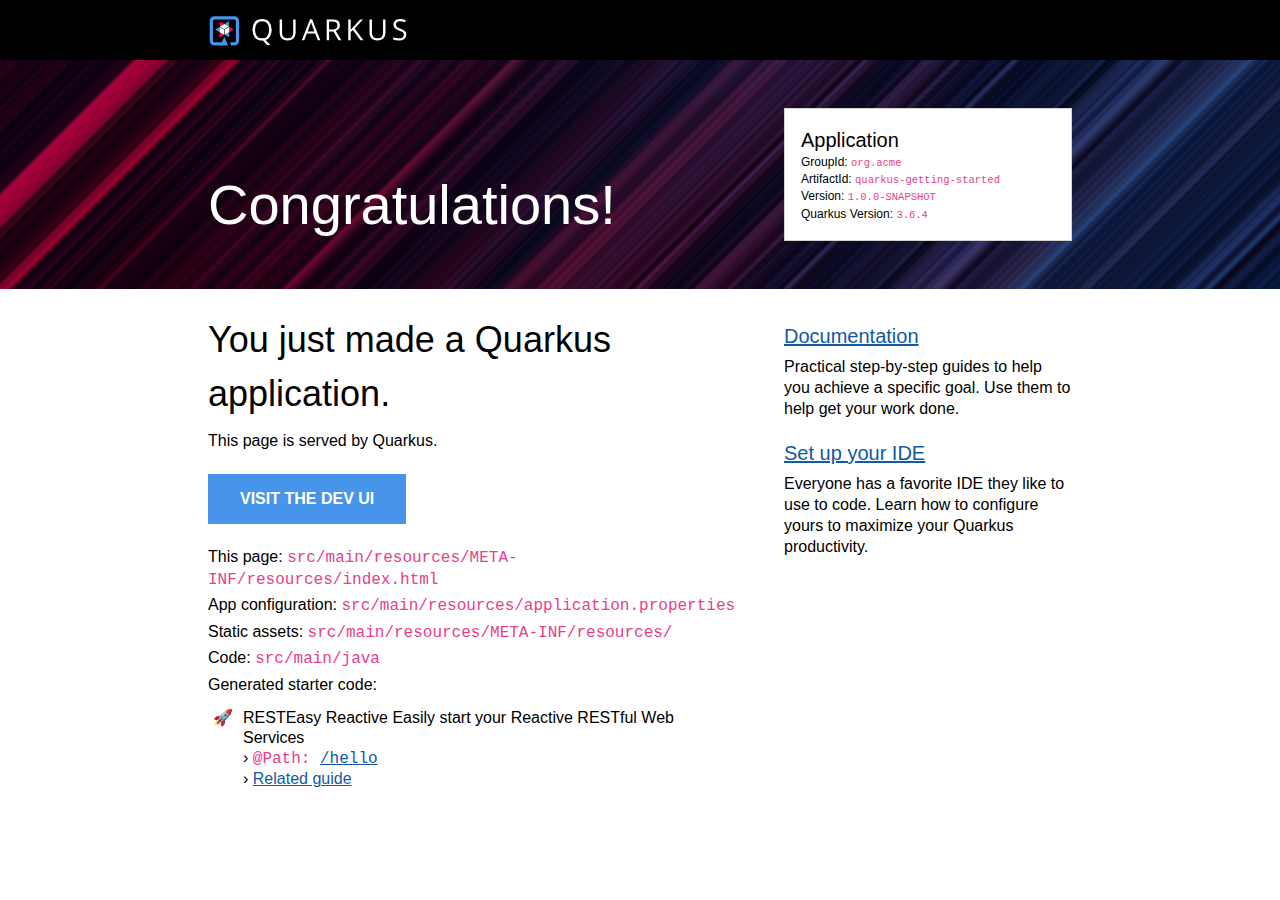
<file: stage-3-me/quarkus-getting-started/src/main/resources/META-INF/resources/index.html>
<!DOCTYPE html>
<html lang="en">
    <head>
        <meta charset="UTF-8">
        <title>quarkus-getting-started - 1.0.0-SNAPSHOT</title>
        <style>
            body {
                margin: 0;
                font-family: Roboto, "Helvetica Neue", Arial, sans-serif;
            }
            code {
                font-family: "Courier New", monospace;
                color: #e83e8c;
                word-break: break-word;
            }
            h1, h2, h3, h4, h5, h6 {
                margin-bottom: 0.5rem;
                font-weight: 400;
                line-height: 1.5;
            }
            h1 { font-size: 2.25rem; }
            h2 { font-size: 1.6rem }
            h3 { font-size: 1.5rem }
            h4 { font-size: 1.4rem }
            h5 { font-size: 1.25rem }
            h6 { font-size: 1rem }
            p {
                padding: .15rem 0;
                margin: 0;
                line-height: 1.3rem;
            }
            a {
                text-decoration: underline;
                color: #1259A5;
            }
            a:hover, a:active { color: #c00; }
            .grid {
                display: grid;
                grid-template-columns: repeat(12, 1fr);
                clear: both;
            }
            .header-wrapper {
                padding: 0 13rem;
                background: black;
            }
            .banner-wrapper {
                padding: 0 13rem;
                background: url([data-uri]) repeat-x, #0D1C2C;
            }
            .content-wrapper {
                padding: 0 13rem;
                background: white;
            }
            .header {
                background-position: 0 1rem;
                min-height: 60px;
                grid-column: span 12;
            }
            #quarkus-logo-svg {
                width: 200px;
                height: 30px;
                padding-top: 1rem;
            }
            .banner {
                grid-column: span 12;
                padding: 2rem 0;
            }
            .callout {
                color: white;
                font-size: 3.5rem;
                margin: 0;
                padding-top: 5rem;
                grid-column: span 8;
            }
            .app-details {
                margin: 1rem 0;
                border: 1px solid lightgrey;
                padding: 1rem;
                background: white;
                font-size: .75rem;
                font-weight: 300;
                grid-column: span 4;
            }
            .app-details code { font-size: 87.5%; }
            .app-details ul {
                list-style-type: none;
                padding: 0;
                margin: 0;
            }
            .app-details ul li { margin-bottom: 0.2rem; }
            .app-details h5 {
                margin: 0;
                padding: 0;
            }
            .left-column {
                grid-column: span 8;
                padding-right: 3rem;
            }
            .left-column p {
                padding: .15rem 0;
                margin: 0;
                font-weight: 300;
            }
            .left-column ul {
                margin: 0;
                padding: 10px 0 0 25px;
                list-style-type: "\1F680";
                font-weight: 300;
            }
            .left-column li { padding-left: 10px; }
            .left-column .cta-button {
                margin: 20px 0;
                display: inline-block;
                padding: 1rem 2rem;
                background-color: #4695EB;
                font-weight: 600;
                color: white;
                text-decoration: none;
                text-transform: uppercase;
            }
            .right-column {
                grid-column: span 4;
                margin-top: 1rem;
                font-weight: 200;
            }
            .right-column h5 {
                padding: 1rem 0 .25rem 0;
                margin: 0;
                font-weight: 300;
            }
            .right-column h3 { font-weight: 400;}
            .right-column ul {
                margin: 0;
                list-style-type: circle;
            }
            .right-column li {
                padding: .5rem 0 0 0;
            }
            .provided-code {
                line-height: 20px;
            }
            .provided-code b {
                font-weight: 400;
                margin-bottom: 15px;
            }
            @media screen and (max-width: 1023px) {
                .header-wrapper {
                    padding: 0 1rem;
                    background: black;
                }
                .banner-wrapper { padding: 0 1rem; }
                .content-wrapper {
                    padding: 0 1rem;
                    background: white;
                }
                .left-column {
                    grid-column: span 12;
                }
                .right-column {
                    grid-column: span 12;
                    margin: 3rem 0;
                }
                .callout {
                    color: white;
                    font-size: 3.5rem;
                    margin: 0;
                    padding: 1rem 0;
                    grid-column: span 12;
                }
                .app-details {
                    margin: 1rem 0;
                    border: 1px solid lightgrey;
                    padding: 1rem;
                    background: white;
                    font-size: 1rem;
                    font-weight: 300;
                    grid-column: span 12;
                }
            }
        </style>
    </head>
    <body>
        <div class="header-wrapper">
            <div class="grid">
                <div class="header">
                    <svg id="quarkus-logo-svg" data-name="Quarkus Logo" xmlns="http://www.w3.org/2000/svg" viewBox="0 0 1280 195">
                        <defs>
                            <style>.cls-1 {
                                fill: #fff;
                            }

                            .cls-2 {
                                fill: #4695eb;
                            }

                            .cls-3 {
                                fill: #ff004a;
                            }</style>
                        </defs>
                        <title>quarkus_logo_horizontal_rgb_1280px_reverse</title>
                        <path class="cls-1"
                              d="M404,89.39q0,25.9-10.49,43.07a52.31,52.31,0,0,1-29.61,23.24l32.3,33.39H373.29l-26.45-30.44-5.11.19q-30,0-46.27-18.22T279.17,89.2q0-32.93,16.34-51.05T341.92,20q29.24,0,45.66,18.45T404,89.39Zm-108.14,0q0,27.39,11.74,41.55t34.11,14.15q22.56,0,34.07-14.11t11.51-41.59q0-27.21-11.47-41.27T341.92,34.05q-22.56,0-34.3,14.16T295.88,89.39Z"/>
                        <path class="cls-1"
                              d="M559.56,22.15V109.4q0,23.05-14,36.25T507,158.84q-24.51,0-37.92-13.29T455.7,109V22.15h15.78v88q0,16.88,9.28,25.91t27.29,9q17.16,0,26.45-9.08T543.78,110V22.15Z"/>
                        <path class="cls-1"
                              d="M703.6,157,686.7,114.1H632.31L615.6,157h-16L653.29,21.6h13.27L719.93,157Zm-21.82-57L666,58.21q-3.07-7.92-6.32-19.46a172.55,172.55,0,0,1-5.85,19.46l-16,41.78Z"/>
                        <path class="cls-1"
                              d="M777.19,100.92V157H761.4V22.15h37.23q25,0,36.89,9.5t11.93,28.59q0,26.74-27.29,36.16L857,157H838.35l-32.86-56.07Zm0-13.47h21.62q16.71,0,24.51-6.6t7.79-19.78q0-13.37-7.93-19.27T797.7,35.89H777.19Z"/>
                        <path class="cls-1"
                              d="M999.75,157H981.18L931.71,91.6l-14.2,12.54V157H901.73V22.15h15.78V89l61.54-66.87h18.66L943.13,80.72Z"/>
                        <path class="cls-1"
                              d="M1143.69,22.15V109.4q0,23.05-14,36.25t-38.52,13.19q-24.5,0-37.92-13.29T1039.82,109V22.15h15.78v88q0,16.88,9.28,25.91t27.29,9q17.17,0,26.46-9.08t9.28-26.06V22.15Z"/>
                        <path class="cls-1"
                              d="M1279,121.11q0,17.8-13,27.76t-35.28,10q-24.13,0-37.13-6.18V137.53a97.82,97.82,0,0,0,18.2,5.53,95.67,95.67,0,0,0,19.49,2q15.78,0,23.76-6t8-16.55q0-7-2.83-11.48t-9.46-8.26q-6.65-3.78-20.19-8.58-18.94-6.72-27.06-16t-8.12-24.07q0-15.58,11.79-24.81t31.18-9.22a92.55,92.55,0,0,1,37.22,7.37l-4.91,13.65q-16.82-7-32.68-7-12.53,0-19.58,5.35t-7.06,14.85q0,7,2.6,11.48t8.77,8.21q6.18,3.73,18.89,8.26,21.36,7.56,29.38,16.23T1279,121.11Z"/>
                        <polygon class="cls-2" points="126.05 34.6 96.61 51.59 126.05 68.59 126.05 34.6"/>
                        <polygon class="cls-3" points="67.17 34.6 67.17 68.59 96.61 51.59 67.17 34.6"/>
                        <polygon class="cls-1" points="126.05 68.59 96.61 51.59 67.17 68.59 96.61 85.59 126.05 68.59"/>
                        <polygon class="cls-2" points="36.13 88.36 65.57 105.36 65.57 71.37 36.13 88.36"/>
                        <polygon class="cls-3" points="65.57 139.35 95.01 122.36 65.57 105.36 65.57 139.35"/>
                        <polygon class="cls-1" points="65.57 71.37 65.57 105.36 95.01 122.36 95.01 88.36 65.57 71.37"/>
                        <polygon class="cls-2" points="127.65 139.35 127.65 105.36 98.21 122.36 127.65 139.35"/>
                        <polygon class="cls-3" points="157.09 88.36 127.65 71.37 127.65 105.36 157.09 88.36"/>
                        <polygon class="cls-1" points="98.21 122.36 127.65 105.36 127.65 71.37 98.21 88.36 98.21 122.36"/>
                        <path class="cls-2"
                              d="M160.5,1H32.72A31.81,31.81,0,0,0,1,32.72V160.5a31.81,31.81,0,0,0,31.72,31.72h87.51L96.61,134.85,79.48,171.07H32.72A10.71,10.71,0,0,1,22.15,160.5V32.72A10.71,10.71,0,0,1,32.72,22.15H160.5a10.71,10.71,0,0,1,10.57,10.57V160.5a10.71,10.71,0,0,1-10.57,10.57H132.77l8.71,21.15h19a31.81,31.81,0,0,0,31.72-31.72V32.72A31.81,31.81,0,0,0,160.5,1Z"/>
                    </svg>
                </div>
            </div>
        </div>
        <div class="banner-wrapper">
            <div class="grid">
                <div class="banner">
                    <div class="grid">
                        <div class="callout">Congratulations!</div>
                        <div class="app-details">
                            <h5>Application</h5>
                            <ul>
                                <li>GroupId: <code>org.acme</code></li>
                                <li>ArtifactId: <code>quarkus-getting-started</code></li>
                                <li>Version: <code>1.0.0-SNAPSHOT</code></li>
                                <li>Quarkus Version: <code>3.6.4</code></li>
                            </ul>
                        </div>
                    </div>
                </div>
            </div>
        </div>
        <div class="content-wrapper">
            <div class="grid">
                <div class="left-column">
                    <h1>You just made a Quarkus application.</h1>
                    <p>This page is served by Quarkus.</p>
                    <a href="/q/dev-ui/" class="cta-button">Visit the Dev UI</a>
                    <p>This page: <code>src/main/resources/META-INF/resources/index.html</code></p>
                    <p>App configuration: <code>src/main/resources/application.properties</code></p>
                    <p>Static assets: <code>src/main/resources/META-INF/resources/</code></p>
                    <p>Code: <code>src/main/java</code></p>
                    <p>Generated starter code:</p>
                    <ul class="provided-code">
                                <li class="provided-code">
            <b>RESTEasy Reactive</b>&nbsp;Easily start your Reactive RESTful Web Services
            <br />&rsaquo; <code>@Path: <a href="/hello" class="path-link" target="_blank">/hello</a></code>
            <br />&rsaquo; <a href="https://quarkus.io/guides/getting-started-reactive#reactive-jax-rs-resources" class="guide-link" target="_blank">Related guide</a>
        </li>

                    </ul>
                </div>
                <div class="right-column">
                    <h5><a href="https://quarkus.io/guides/">Documentation</a></h5>
                    <p>Practical step-by-step guides to help you achieve a specific goal. Use them to help get your work
                        done.</p>
                    <h5><a href="https://quarkus.io/guides/maven-tooling">Set up your IDE</a></h5>
                    <p>Everyone has a favorite IDE they like to use to code. Learn how to configure yours to maximize your
                        Quarkus productivity.</p>
                </div>
            </div>
        </div>
    </body>
</html>
</file>
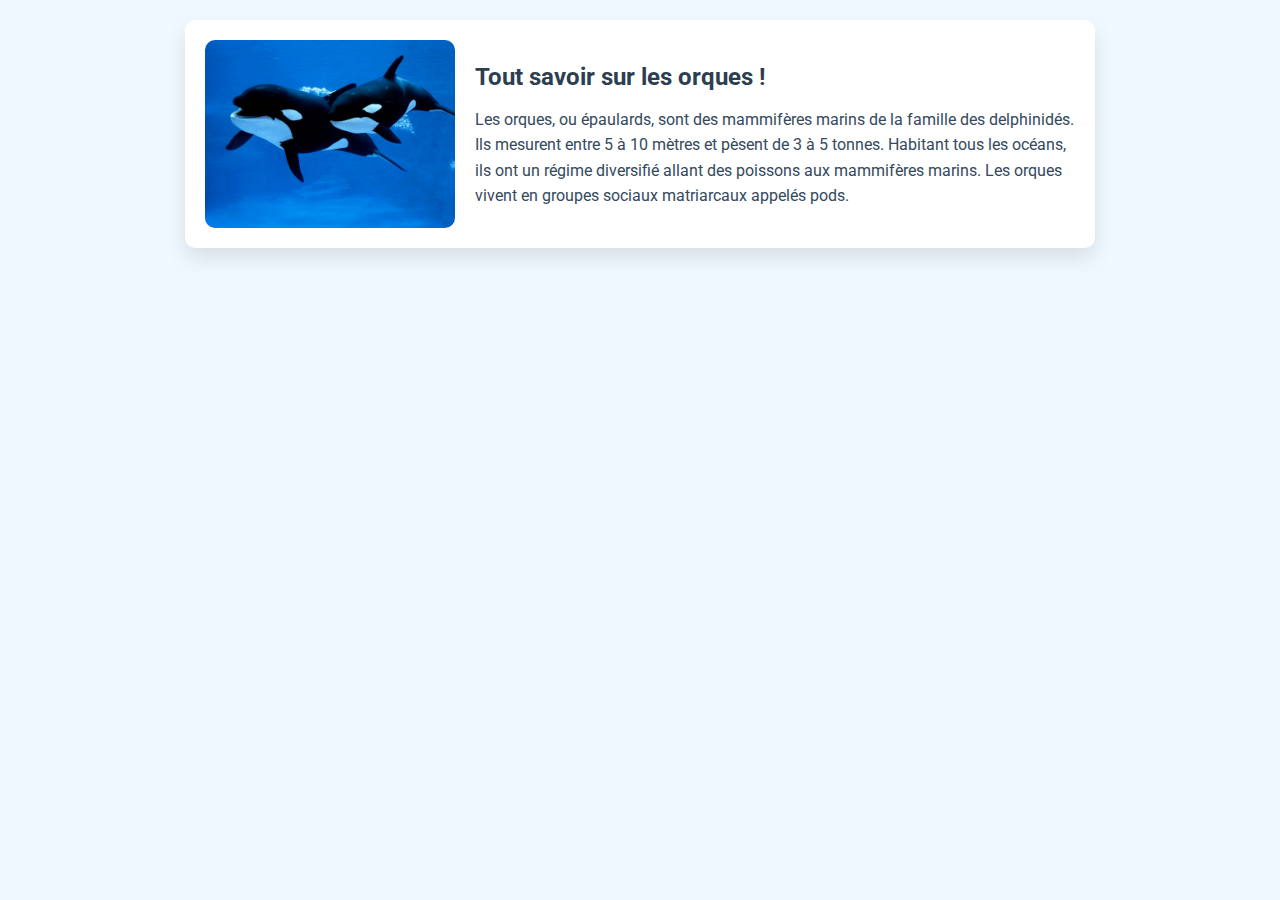
<file: stage-3-me/main copy.html>
<!DOCTYPE html>
<html lang="fr">
<head>
    <meta charset="UTF-8">
    <meta name="viewport" content="width=device-width, initial-scale=1.0">
    <title>Page avec Image, Texte et Table de Mots</title>
    <style>
        @import url('https://fonts.googleapis.com/css2?family=Roboto:wght@400;700&display=swap');
        
        body {
            font-family: 'Roboto', sans-serif;
            background-color: #f0f8ff;
            display: flex;
            flex-direction: column;
            justify-content: flex-start;
            align-items: center;
            height: 100vh;
            margin: 0;
            padding: 20px;
            box-sizing: border-box;
        }

        .content {
            display: flex;
            align-items: center;
            background: #ffffff;
            padding: 20px;
            border-radius: 10px;
            box-shadow: 0 10px 20px rgba(0, 0, 0, 0.1);
            width: fit-content;
            margin-bottom: 20px;
        }

        .image-left {
            max-width: 250px;
            margin-right: 20px;
            border-radius: 10px;
        }

        .text {
            max-width: 600px;
        }

        .text h2 {
            color: #2c3e50;
            margin-bottom: 10px;
            font-size: 24px;
        }

        .text p {
            color: #34495e;
            line-height: 1.6em;
        }

        .table-container {
            background-color: #ffffff;
            padding: 20px;
            border-radius: 10px;
            box-shadow: 0 10px 20px rgba(0, 0, 0, 0.1);
            text-align: center;
            width: fit-content;
        }

        .table-container h1 {
            font-size: 28px;
            color: #2980b9;
            margin-bottom: 15px;
        }

        .table-container table {
            width: 100%;
            border-collapse: collapse;
        }

        .table-container th, .table-container td {
            padding: 15px;
            border: 1px solid #ccc;
            text-align: center;
            transition: all 0.3s ease;
        }

        .table-container th {
            font-size: 18px;
            color: #2980b9;
        }

        .table-container td {
            cursor: pointer;
            color: #3498db;
            font-size: 16px;
        }

        .table-container td:hover {
            background-color: #ecf0f1;
            color: #2980b9;
        }

        .definition-container {
            margin-top: 20px;
            padding: 20px;
            background-color: #ffffff;
            border-radius: 10px;
            box-shadow: 0 10px 20px rgba(0, 0, 0, 0.1);
            text-align: center;
            display: none;
        }

        .definition-container p {
            color: #7f8c8d;
            font-size: 18px;
        }
    </style>
</head>
<body>
    <div class="content">
        <img src="tout-savoir-sur-l-orque.jpeg" alt="Image d'un orque" class="image-left">
        <div class="text">
            <h2>Tout savoir sur les orques !</h2>
            <p>Les orques, ou épaulards, sont des mammifères marins de la famille des delphinidés. Ils mesurent entre 5 à 10 mètres et pèsent de 3 à 5 tonnes. Habitant tous les océans, ils ont un régime diversifié allant des poissons aux mammifères marins. Les orques vivent en groupes sociaux matriarcaux appelés pods.</p>
        </div>
    </div>

    <script>
        // Stocke le mot précédemment cliqué pour gérer le double clic
        let lastClicked = null;

        const definitions = {
            'orque': "Les orques, également appelées épaulards, sont des mammifères marins de la famille des delphinidés. Ils se distinguent par leur coloration noire et blanche et leurs habitudes sociales complexes.",
            'tigre': "Le tigre est un grand félin de la famille des panthéridés, connu pour son pelage rayé et sa puissance.",
            'lion': "Le lion est un grand félin de la famille des panthéridés, souvent appelé roi de la jungle, et connu pour sa crinière.",
            'chat': "Le chat est un petit mammifère carnivore domestiqué par l'homme depuis des milliers d'années. Il est connu pour sa souplesse, sa discrétion et son indépendance.",
            'chien': "Le chien est un mammifère domestique descendant du loup, souvent qualifié de meilleur ami de l'homme. Il est fidèle, protecteur et peut être dressé pour divers rôles.",
            'tortue': "La tortue est un reptile qui possède une carapace dure qui la protège. Elle peut vivre sur terre ou dans l'eau et a une longévité remarquable.",
            'poisson': "Les poissons sont des animaux vertébrés aquatiques à branchies qui n'ont généralement pas de membres avec des doigts. Ils sont très diversifiés en formes et en tailles.",
            'loup': "Le loup est un mammifère carnivore de la famille des canidés, connu pour vivre et chasser en meute. C'est l'ancêtre de tous les chiens domestiques.",
            'chameau': "Le chameau est un grand mammifère qui vit principalement dans les déserts. Il possède une ou deux bosse(s) sur son dos qui stockent de la graisse qu'il utilise comme réserve d'énergie.",
            'dauphin': "Le dauphin est un mammifère marin très intelligent et sociable, connu pour sa nature joueuse et son aptitude à effectuer des sauts gracieux hors de l'eau.",
            'escargot': "L'escargot est un mollusque terrestre ou aquatique doté d'une coquille en spirale. Il se déplace lentement à l'aide d'un pied musculeux et laisse une traînée de mucus derrière lui.",
            'requin': "Le requin est un poisson cartilagineux prédateur, connu pour ses nombreuses dents et son rôle important dans l'équilibre des écosystèmes marins."
        };

        function showDefinition(word) {
            const definitionContainer = document.getElementById('definitionContainer');
            const definitionText = document.getElementById('definition');
            
            if (lastClicked === word) {
                definitionContainer.style.display = "none";
                definitionText.innerText = "";
                lastClicked = null;
            } else {
                definitionText.innerText = definitions[word] || "Définition non disponible.";
                definitionContainer.style.display = "block";
                lastClicked = word;
            }
        }
    </script>
</body>
</html>
</file>
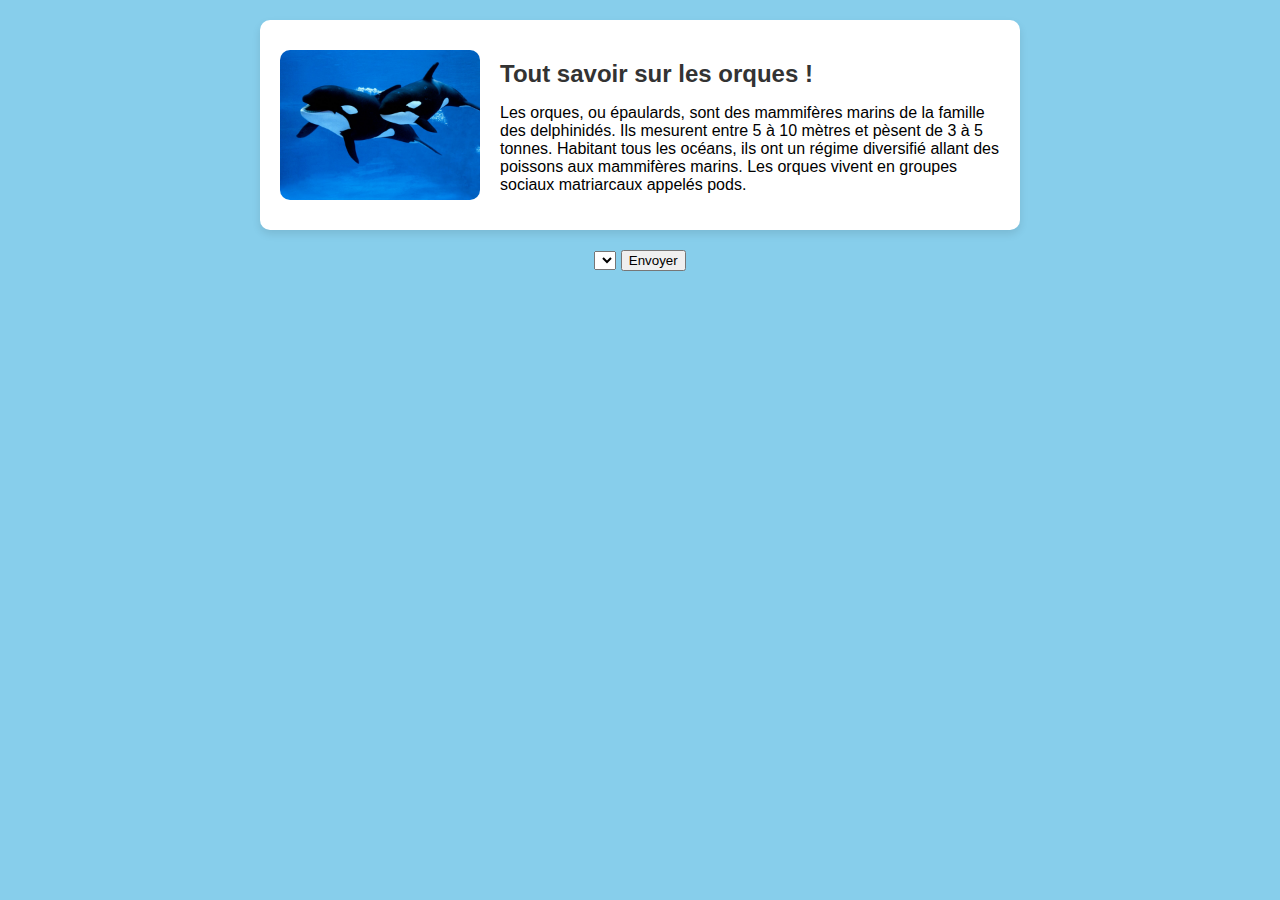
<file: stage-3-me/main.html>
<!DOCTYPE html>
<html lang="fr">

<head>
    <meta charset="UTF-8">
    <meta name="viewport" content="width=device-width, initial-scale=1.0">
    <title>Page avec Image et Formulaire</title>
    <style>
        body {
            font-family: Arial, sans-serif;
            background-color: #87CEEB;
            /* Bleu ciel */
            display: flex;
            flex-direction: column;
            justify-content: flex-start;
            align-items: center;
            height: 100vh;
            margin: 0;
            padding: 20px;
            box-sizing: border-box;
        }

        .content {
            display: flex;
            align-items: center;
            background: white;
            padding: 20px;
            border-radius: 10px;
            box-shadow: 0 4px 8px rgba(0, 0, 0, 0.1);
            width: fit-content;
            max-width: 90%;
            margin-bottom: 20px;
        }

        .image-left {
            max-width: 200px;
            margin-right: 20px;
            border-radius: 10px;
        }

        .text {
            max-width: 500px;
        }

        .text h2 {
            color: #333;
            margin-bottom: 10px;
        }

        .form-container {
            background-color: white;
            padding: 20px;
            border-radius: 10px;
            box-shadow: 0 4px 8px rgba(0, 0, 0, 0.1);
            text-align: center;
            width: fit-content;
        }

        .form-container h1 {
            margin-bottom: 20px;
        }

        .form-container input[type="text"] {
            width: calc(100% - 24px);
            padding: 10px;
            margin-bottom: 10px;
            border: 1px solid #ccc;
            border-radius: 5px;
        }

        .form-container button {
            padding: px 40px;
            border: none;
            border-radius: 5px;
            background-color: #333;
            color: white;
            cursor: pointer;
        }

        .form-container button:hover {
            background-color: #555;
        }

        .response-container {
            margin-top: 20px;
            padding: 20px;
            background-color: white;
            border-radius: 10px;
            box-shadow: 0 4px 8px rgba(0, 0, 0, 0.1);
            text-align: center;
            display: none;
        }
    </style>
</head>

<body>
    <div class="content">
        <img src="tout-savoir-sur-l-orque.jpeg" alt="Image d'un orque" class="image-left">
        <div class="text">
            <h2>Tout savoir sur les orques !</h2>
            <p>Les orques, ou épaulards, sont des mammifères marins de la famille des delphinidés. Ils mesurent entre 5
                à 10 mètres et pèsent de 3 à 5 tonnes. Habitant tous les océans, ils ont un régime diversifié allant des
                poissons aux mammifères marins. Les orques vivent en groupes sociaux matriarcaux appelés pods.</p>
        </div>
    </div>

        <form id="wordForm">
            <select id="dropdown">
                <!-- Les options seront ajoutées ici par JavaScript -->
            </select>
            <button type="submit">Envoyer</button>
        </form>
    </div>

    <div id="responseContainer" class="response-container">
        <p id="response"></p>
    </div>


    <script>

        function maListe() {
            fetch('http://localhost:8080/list-animal/', { mode: "cors" })
                .then(r => {
                    console.log('La réponse', r);
                    r.text()
                        .then(texte => {
                            var tableau = texte.split(",");
                            console.log('La liste', tableau); 

                            // Sélectionne l'élément <select> dans le DOM
                            var dropdown = document.getElementById('dropdown');

                            // Boucle à travers le tableau et crée une option pour chaque élément
                            tableau.forEach(function (animal) {
                                var opt = document.createElement('option');
                                opt.value = animal.trim();  // La valeur de l'option
                                opt.textContent = animal;  // Le texte affiché pour l'option
                               
 dropdown.appendChild(opt);
                            });
                        });
                });
        }

        maListe()


        document.getElementById('wordForm').addEventListener('submit', function (event) {
            event.preventDefault(); // Empêche le rechargement de la page
            const word = document.getElementById('dropdown').value.toLowerCase(); // Prend la valeur et la convertit en minuscule
            const responseText = document.getElementById('response');

            maFonction(word);
            // switch (word) {
            //     case "orque":
            //         responseText.innerText = "Les orques, également appelées épaulards, sont des mammifères marins de la famille des delphinidés. Ils se distinguent par leur coloration noire et blanche et leurs habitudes sociales complexes.";
            //         break;
            //     case "tigre":
            //         responseText.innerText = "Le tigre est un grand félin de la famille des panthéridés, connu pour son pelage rayé et sa puissance.";
            //         break;
            //     case "lion":
            //         responseText.innerText = "Le lion est un grand félin de la famille des panthéridés, souvent appelé roi de la jungle, et connu pour sa crinière.";
            //         break; 
            //    default:
            //         responseText.innerText = "Erreur : Mot inconnu.";
            // }
            document.getElementById('responseContainer').style.display = "block";
        });

        function maFonction(word) {
            var valeurSaisie = word;

            console.log("La valeur saisie est : " + valeurSaisie);

            fetch('http://localhost:8080/animal/' + valeurSaisie, { mode: "cors" })
                .then(r => {
                    console.log('La réponse', r);
                    r.text()
                        .then(texte => {
                            console.log('Le texte', texte);
                            document.getElementById('response').innerText = texte;
                            
                        });
                });
        }
    </script>
</body>

</html>
</file>
